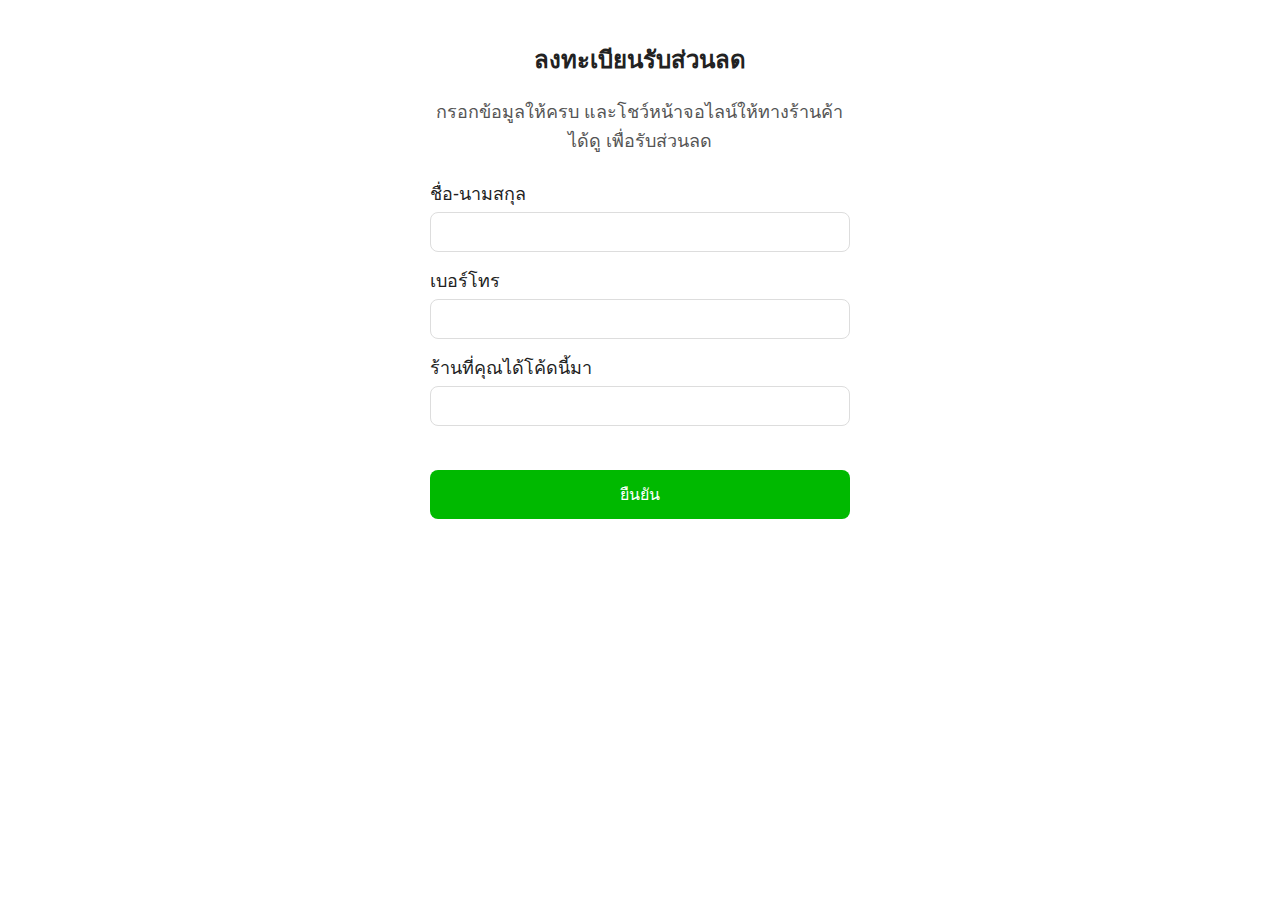
<file: index.html>
<!DOCTYPE html>
<html lang="th">
<head>
  <meta charset="UTF-8">
  <meta name="viewport" content="width=device-width, initial-scale=1.0">
  <title>ลงทะเบียนรับส่วนลด</title>
  <link rel="stylesheet" href="index.css">
</head>

<body>
  <h2>ลงทะเบียนรับส่วนลด</h2>
  <p>กรอกข้อมูลให้ครบ และโชว์หน้าจอไลน์ให้ทางร้านค้าได้ดู เพื่อรับส่วนลด</p>

  <form id="regForm">
    <div class="form-group">
      <label for="name">ชื่อ-นามสกุล</label>
      <input type="text" id="name" required>
    </div>

    <div class="form-group">
      <label for="phone">เบอร์โทร</label>
      <input type="tel" id="phone" required pattern="[0-9]{9,10}" placeholder=" ">
    </div>

    <div class="form-group">
      <label for="shop">ร้านที่คุณได้โค้ดนี้มา</label>
      <input type="text" id="shop" required placeholder=" ">
    </div>

    <br>

    <button type="submit" id="submitBtn">ยืนยัน</button>
  </form>

  <div id="message"></div>

  <script>
    // ใส่ Web App URL ที่ได้จากการ Deploy ใหม่ตรงนี้
    const SCRIPT_URL = 'https://script.google.com/macros/s/AKfycbz9pMZkgCVDkBSUTG4YTL3plOAR3BGRdzpVog_HUqRaFrBEj-xABLaeR2QxZROtBGFo/exec';
    const LINE_GROUP_URL = 'https://line.me/ti/g2/_7aojWy1vTv-RzoidGqv9BlNiyJLhHkdLRQyCQ?utm_source=invitation&utm_medium=link_copy&utm_campaign=default';

    const form = document.getElementById('regForm');
    const btn = document.getElementById('submitBtn');
    const msg = document.getElementById('message');

    form.addEventListener('submit', async function(e) {
      e.preventDefault();

      const payload = {
        name: document.getElementById('name').value.trim(),
        phone: document.getElementById('phone').value.trim(),
        shop: document.getElementById('shop').value.trim()
      };

      btn.disabled = true;
      btn.textContent = 'กำลังบันทึก...';
      msg.textContent = '';

      try {
        // แก้ไขหลัก: ใช้ mode: 'no-cors' และ Content-Type: 'text/plain' 
        // เพื่อให้ Browser ยอมส่งข้อมูลข้าม Domain โดยไม่ถามหา CORS
        await fetch(SCRIPT_URL, {
          method: 'POST',
          mode: 'no-cors', 
          headers: { 'Content-Type': 'text/plain' },
          body: JSON.stringify(payload)
        });

        // ในโหมด no-cors เราจะอ่านค่า success ไม่ได้
        // แต่ถ้าส่งสำเร็จและไม่มี Error มันจะรันมาถึงบรรทัดนี้
        msg.textContent = 'บันทึกสำเร็จ! กำลังพาคุณไปที่ไลน์...';
        msg.style.color = '#00b900';

        setTimeout(() => {
          window.location.href = LINE_GROUP_URL;
        }, 1500);

      } catch (err) {
        msg.textContent = 'เกิดข้อผิดพลาดในการเชื่อมต่อ ลองใหม่อีกครั้ง';
        msg.style.color = 'red';
        btn.disabled = false;
        btn.textContent = 'ยืนยันและเข้ากลุ่มไลน์';
      }
    });
  </script>
</body>
</html>
</file>
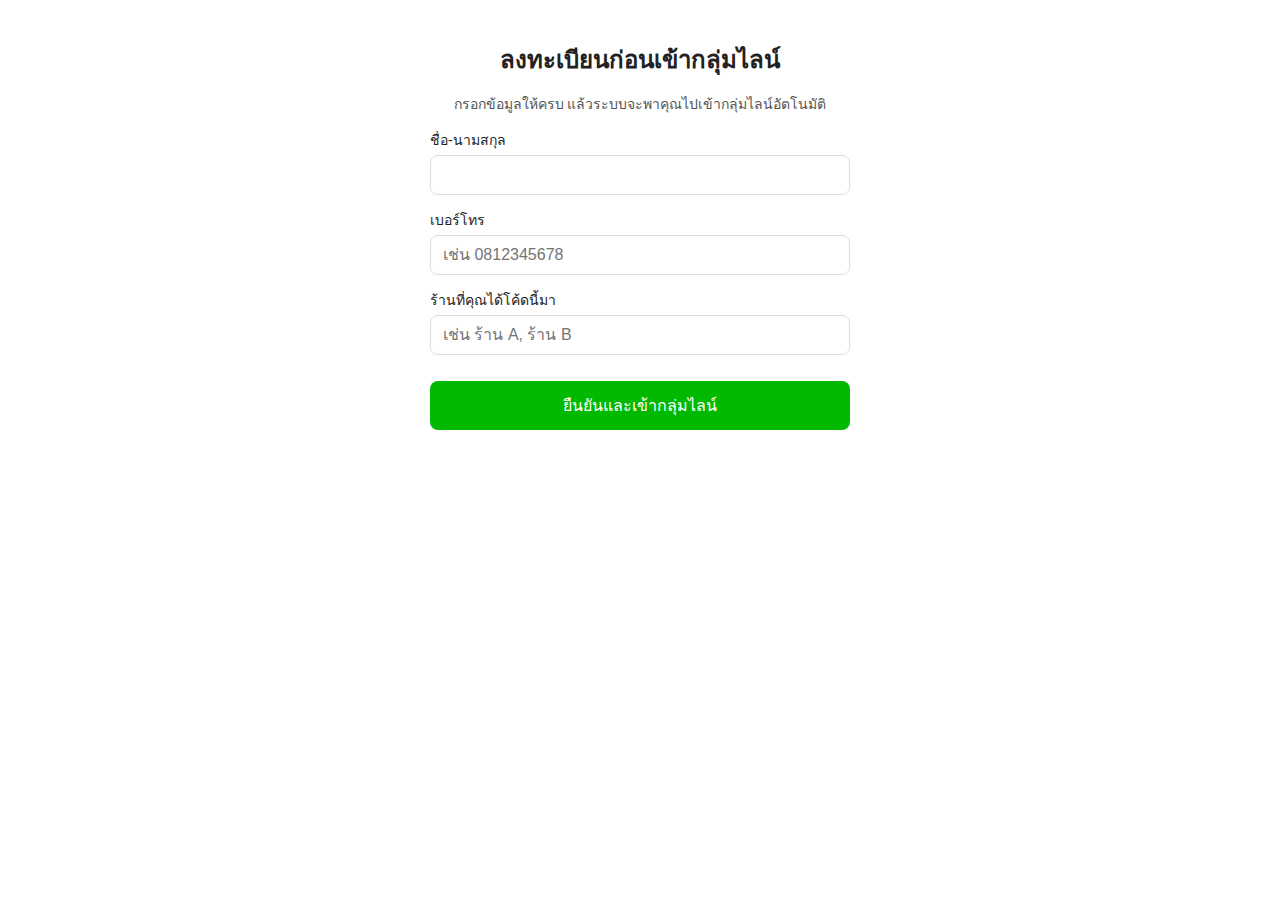
<file: test.html>
<!DOCTYPE html>
<html lang="th">
<head>
  <meta charset="UTF-8">
  <meta name="viewport" content="width=device-width, initial-scale=1.0">
  <title>ลงทะเบียนก่อนเข้ากลุ่มไลน์</title>
  <style>
    body {
      font-family: 'Segoe UI', Tahoma, sans-serif;
      max-width: 420px;
      margin: 40px auto;
      padding: 0 16px;
      color: #222;
    }
    h2 {
      text-align: center;
      margin-bottom: 8px;
    }
    p {
      text-align: center;
      font-size: 14px;
      color: #555;
    }
    .form-group {
      margin: 14px 0;
    }
    label {
      display: block;
      font-size: 14px;
      margin-bottom: 4px;
    }
    input {
      width: 100%;
      padding: 10px 12px;
      font-size: 16px;
      border-radius: 8px;
      border: 1.5px solid #ddd;
      box-sizing: border-box;
    }
    input:focus {
      border-color: #00b900;
      outline: none;
    }
    button {
      width: 100%;
      padding: 12px;
      margin-top: 12px;
      font-size: 16px;
      border-radius: 8px;
      border: none;
      cursor: pointer;
      background: #00b900;
      color: #fff;
    }
    button:disabled {
      opacity: 0.7;
      cursor: default;
    }
    #message {
      margin-top: 10px;
      font-size: 14px;
      text-align: center;
    }
  </style>
</head>
<body>
  <h2>ลงทะเบียนก่อนเข้ากลุ่มไลน์</h2>
  <p>กรอกข้อมูลให้ครบ แล้วระบบจะพาคุณไปเข้ากลุ่มไลน์อัตโนมัติ</p>

  <form id="regForm">
    <div class="form-group">
      <label for="name">ชื่อ-นามสกุล</label>
      <input type="text" id="name" required>
    </div>

    <div class="form-group">
      <label for="phone">เบอร์โทร</label>
      <input type="tel" id="phone" required pattern="[0-9]{9,10}" placeholder="เช่น 0812345678">
    </div>

    <div class="form-group">
      <label for="shop">ร้านที่คุณได้โค้ดนี้มา</label>
      <input type="text" id="shop" required placeholder="เช่น ร้าน A, ร้าน B">
    </div>

    <button type="submit" id="submitBtn">ยืนยันและเข้ากลุ่มไลน์</button>
  </form>

  <div id="message"></div>

  <script>
    // TODO: เปลี่ยนตรงนี้ให้เป็น Web App URL ของ Apps Script คุณ
    const SCRIPT_URL = 'https://script.google.com/macros/s/AKfycbz9pMZkgCVDkBSUTG4YTL3plOAR3BGRdzpVog_HUqRaFrBEj-xABLaeR2QxZROtBGFo/exec';

    // ลิงก์กลุ่มไลน์ที่คุณให้มา
    const LINE_GROUP_URL = 'https://line.me/ti/g2/_7aojWy1vTv-RzoidGqv9BlNiyJLhHkdLRQyCQ?utm_source=invitation&utm_medium=link_copy&utm_campaign=default';

    const form = document.getElementById('regForm');
    const btn = document.getElementById('submitBtn');
    const msg = document.getElementById('message');

    form.addEventListener('submit', async function(e) {
      e.preventDefault();

      const payload = {
        name: document.getElementById('name').value.trim(),
        phone: document.getElementById('phone').value.trim(),
        shop: document.getElementById('shop').value.trim()
      };

      if (!payload.name || !payload.phone || !payload.shop) {
        msg.textContent = 'กรุณากรอกข้อมูลให้ครบทุกช่อง';
        msg.style.color = 'red';
        return;
      }

      btn.disabled = true;
      btn.textContent = 'กำลังบันทึก...';
      msg.textContent = '';

      try {
        const res = await fetch(SCRIPT_URL, {
          method: 'POST',
          headers: { 'Content-Type': 'application/json' },
          body: JSON.stringify(payload)
        });

        const result = await res.json();

        if (result.success) {
          // บันทึกสำเร็จ → ส่งไปกลุ่มไลน์
          window.location.href = LINE_GROUP_URL;
        } else {
          msg.textContent = 'บันทึกไม่สำเร็จ: ' + (result.error || '');
          msg.style.color = 'red';
          btn.disabled = false;
          btn.textContent = 'ยืนยันและเข้ากลุ่มไลน์';
        }
      } catch (err) {
        msg.textContent = 'เกิดข้อผิดพลาดในการเชื่อมต่อ ลองใหม่อีกครั้ง';
        msg.style.color = 'red';
        btn.disabled = false;
        btn.textContent = 'ยืนยันและเข้ากลุ่มไลน์';
      }
    });
  </script>
</body>
</html>
</file>
<file: index.css>
body { 
    font-family: 'Segoe UI', Tahoma, sans-serif; 
    max-width: 420px; 
    margin: 40px auto; 
    padding: 0 16px; 
    color: #222; 
}

h2 { 
    text-align: center; 
    margin-bottom: 8px; 
}

p { 
    text-align: center; 
    font-size: 18px; 
    color: #555; 
    margin-bottom: 24px; /* เพิ่มบรรทัดนี้เพื่อดันฟอร์มลงไป (24px ประมาณ 1 บรรทัด) */
}

.form-group { 
    margin: 14px 0; 
}

label { 
    display: block; 
    font-size: 18px; 
    margin-bottom: 4px; 
}

input { 
    width: 100%; 
    padding: 10px 12px; 
    font-size: 16px; 
    border-radius: 8px; 
    border: 1.5px solid #ddd; 
    box-sizing: border-box; 
}

input:focus { 
    border-color: #339733; 
    outline: none; 
}

button { 
    width: 100%; 
    padding: 12px; 
    margin-top: 12px; 
    font-size: 16px; 
    border-radius: 8px; 
    border: none; 
    cursor: pointer; 
    background: #00b900; 
    color: #fff; 
}

button:disabled { 
    opacity: 0.7; 
    cursor: default; 
}

#message { 
    margin-top: 10px; 
    font-size: 14px; 
    text-align: center; 
}
</file>
